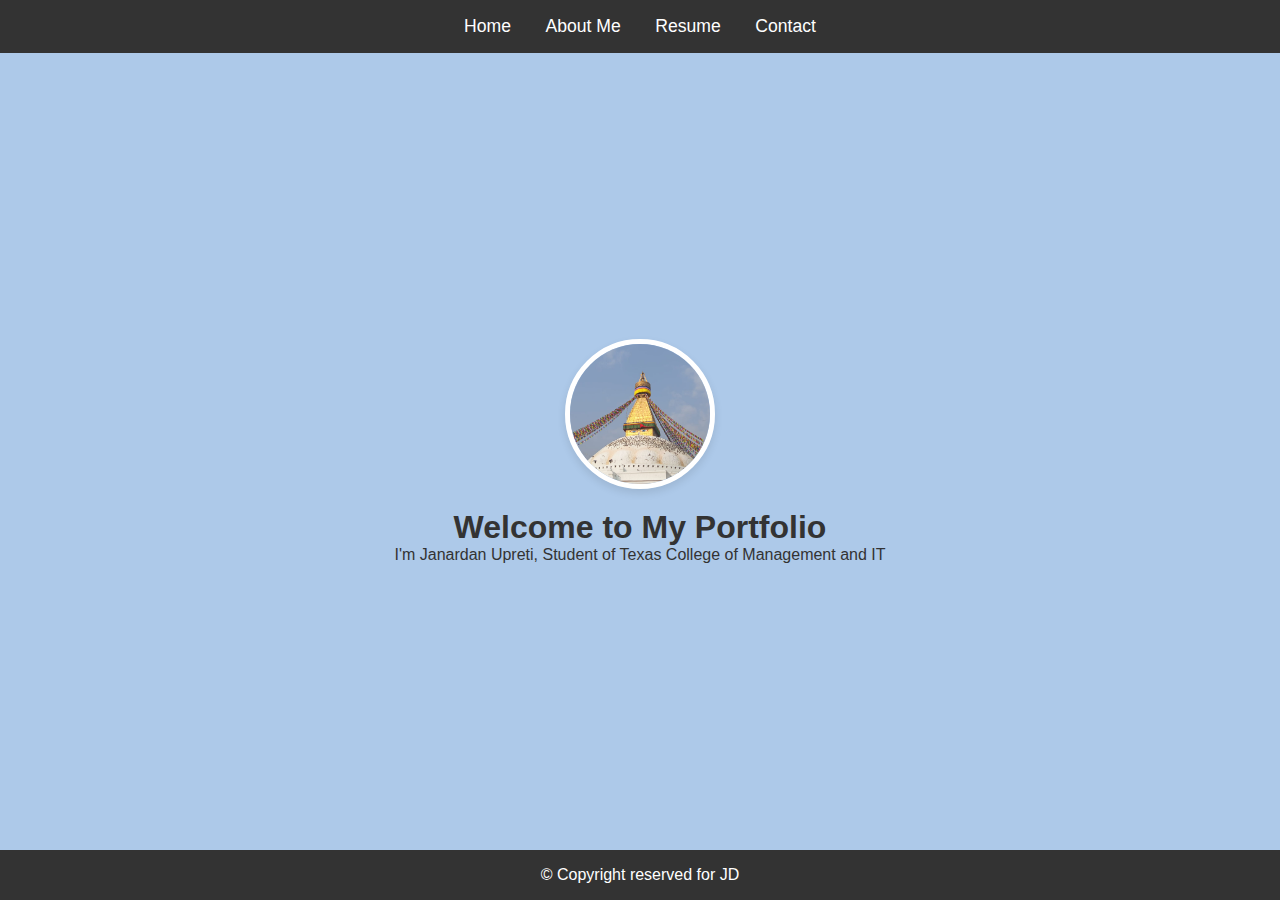
<file: index.html>
<!DOCTYPE html>
<html lang="en">
<head>
    <meta charset="UTF-8">
    <meta name="viewport" content="width=device-width, initial-scale=1.0">
    <title>Home - My Portfolio</title>
    <link rel="stylesheet" href="style.css">
</head>
<body>
    <header>
        <nav>
            <a href="/index.html">Home</a>
            <a href="/about.html">About Me</a>
            <a href="/resume.html">Resume</a>
            <a href="/contact.html">Contact</a>
        </nav>
    </header>

    <section class="intro">
        <div class="photo-container">
            <img src="./img/pvp.jpg" alt="Your Name" class="photo">
        </div>
        <h1>Welcome to My Portfolio</h1>
        <p>I'm Janardan Upreti, Student of Texas College of Management and IT</p>
    </section>

    <footer>
        <p>&copy; Copyright reserved for JD</p>
    </footer>
</body>
</html>
</file>
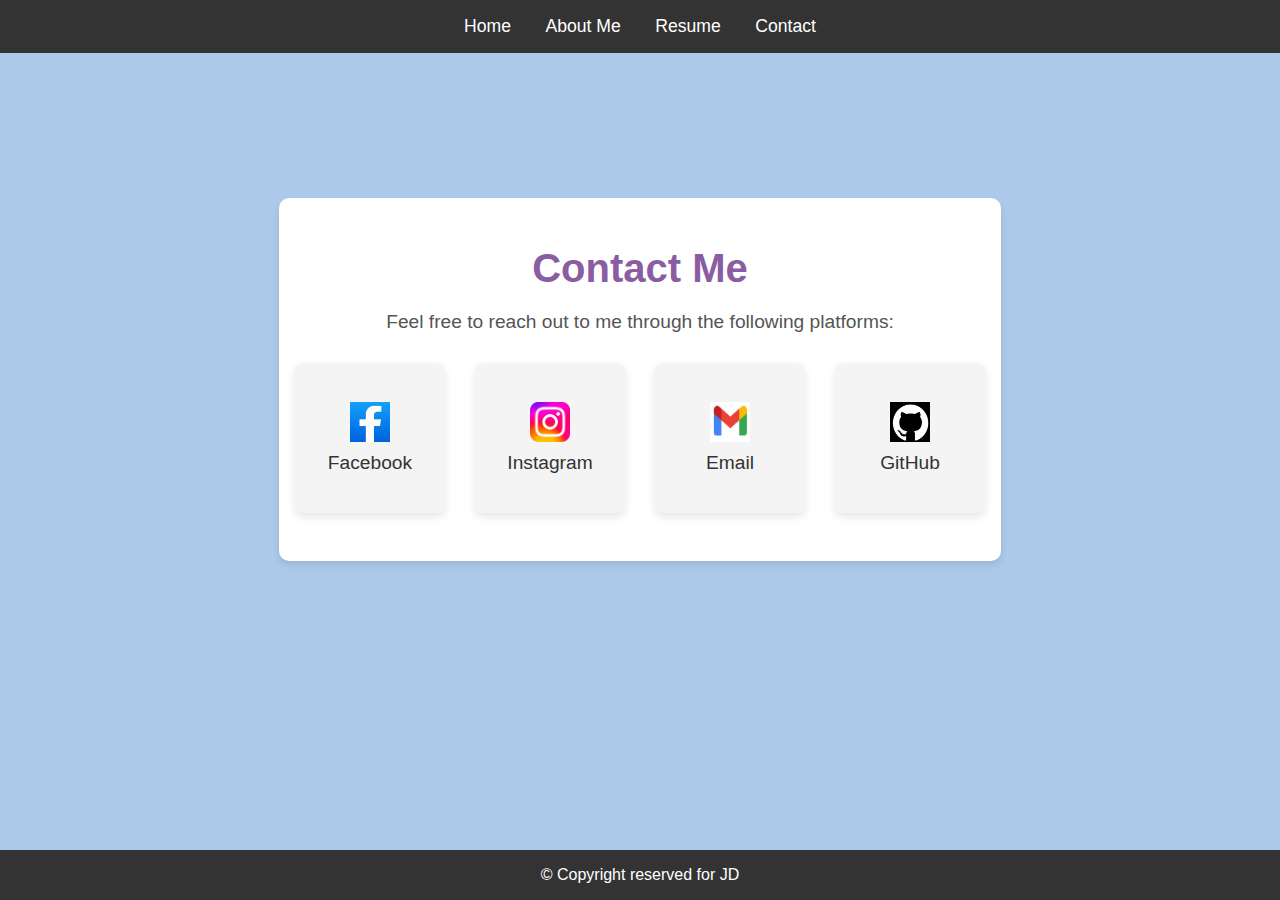
<file: contact.html>
<!DOCTYPE html>
<html lang="en">
  <head>
    <meta charset="UTF-8" />
    <meta name="viewport" content="width=device-width, initial-scale=1.0" />
    <title>Contact - My Portfolio</title>
    <link rel="stylesheet" href="/style.css" />
  </head>
  <body>
    <header>
      <nav>
        <a href="/index.html">Home</a>
        <a href="/about.html">About Me</a>
        <a href="/resume.html">Resume</a>
        <a href="/contact.html">Contact</a>
      </nav>
    </header>

    <section id="contact">
      <h2>Contact Me</h2>
      <p>Feel free to reach out to me through the following platforms:</p>

      <div class="contact-links">
        <a
          href="https://www.facebook.com/janardan.upreti.98"
          target="_blank"
          class="contact-link facebook"
        >
          <img src="./img/face.png" alt="Facebook" />
          Facebook
        </a>
        <a
          href="https://www.instagram.com/janardan.upreti/"
          target="_blank"
          class="contact-link instagram"
        >
          <img src="./img/insta.png" alt="Instagram" />
          Instagram
        </a>
        <a href="mailto:jdupreti123@gmail.com" class="contact-link email">
          <img src="./img/mail.png" alt="Email" />
          Email
        </a>
        <a href="https://github.com/Janardan-glicth" class="contact-link email">
          <img src="./img/git.png" alt="Email" />
          GitHub
        </a>
      </div>
    </section>

    <footer>
      <p>&copy;  Copyright reserved for JD</p>
    </footer>
  </body>
</html>
</file>
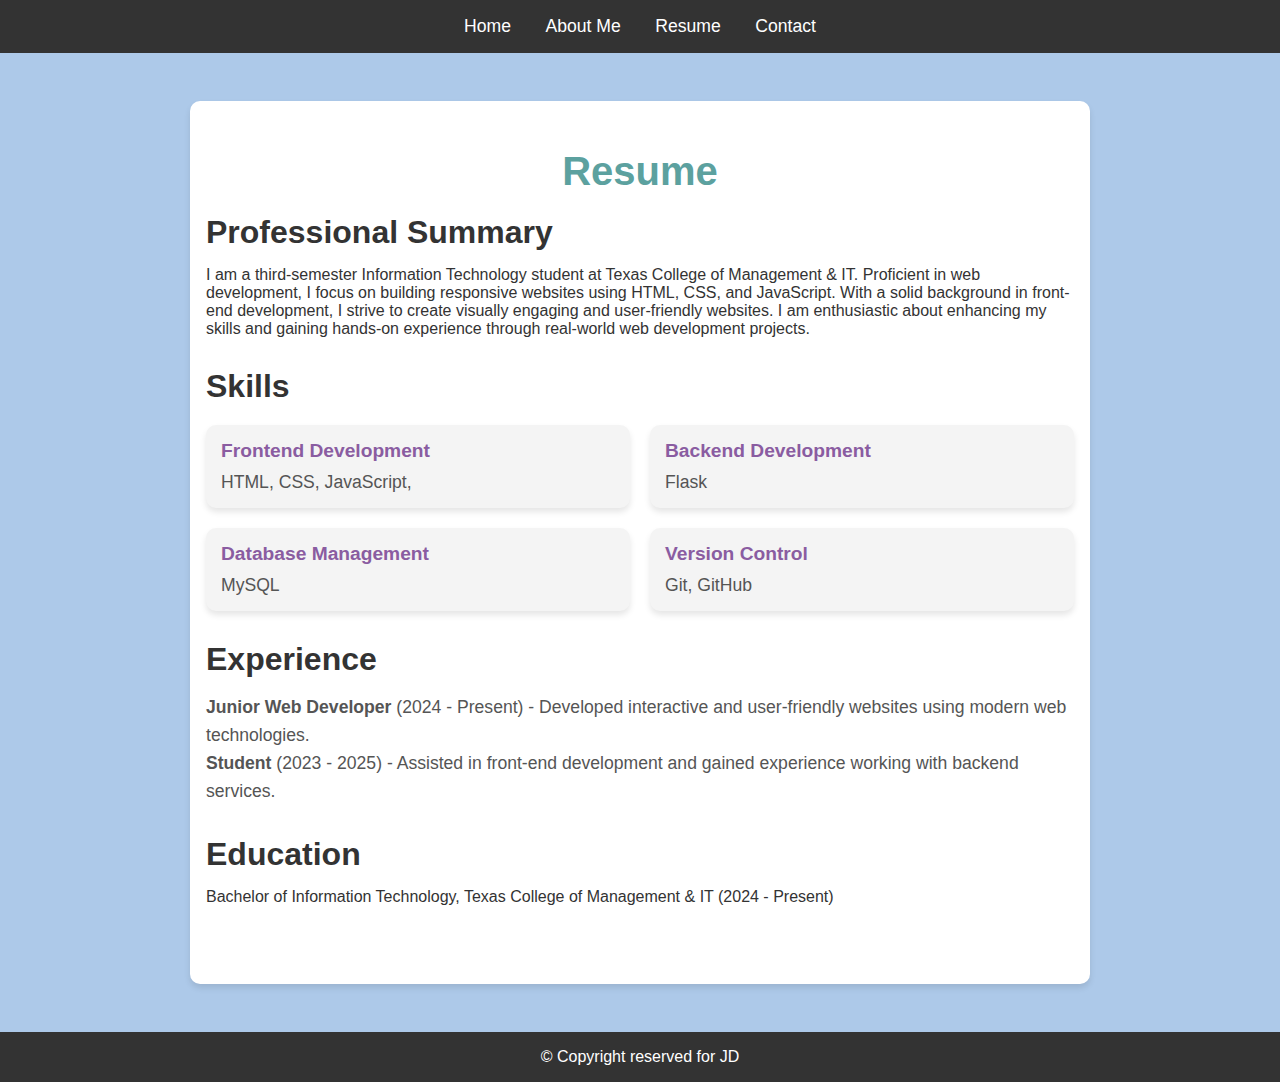
<file: resume.html>
<!DOCTYPE html>
<html lang="en">
  <head>
    <meta charset="UTF-8" />
    <meta name="viewport" content="width=device-width, initial-scale=1.0" />
    <title>Resume - My Portfolio</title>
    <link rel="stylesheet" href="style.css" />
  </head>
  <body>
    <header>
      <nav>
        <a href="/index.html">Home</a>
        <a href="/about.html">About Me</a>
        <a href="/resume.html">Resume</a>
        <a href="/contact.html">Contact</a>
      </nav>
    </header>

    <section id="resume">
      <h2>Resume</h2>

      <div class="section">
        <h3>Professional Summary</h3>
        <p>
          I am a third-semester Information Technology student at Texas College
          of Management & IT. Proficient in web development, I focus on building
          responsive websites using HTML, CSS, and JavaScript. With a solid
          background in front-end development, I strive to create visually
          engaging and user-friendly websites. I am enthusiastic about enhancing
          my skills and gaining hands-on experience through real-world web
          development projects.
        </p>
      </div>

      <div class="section">
        <h3>Skills</h3>
        <div class="skills">
          <div class="skill">
            <h4>Frontend Development</h4>
            <p>HTML, CSS, JavaScript,</p>
          </div>
          <div class="skill">
            <h4>Backend Development</h4>
            <p>Flask</p>
          </div>
          <div class="skill">
            <h4>Database Management</h4>
            <p>MySQL</p>
          </div>
          <div class="skill">
            <h4>Version Control</h4>
            <p>Git, GitHub</p>
          </div>
        </div>
      </div>

      <div class="section">
        <h3>Experience</h3>
        <ul>
          <li>
            <strong>Junior Web Developer</strong> (2024 - Present) - Developed
            interactive and user-friendly websites using modern web
            technologies.
          </li>
          <li>
            <strong>Student</strong> (2023 - 2025) - Assisted in front-end
            development and gained experience working with backend services.
          </li>
        </ul>
      </div>

      <div class="section">
        <h3>Education</h3>
        <p>
          Bachelor of Information Technology, Texas College of Management & IT
          (2024 - Present)
        </p>
      </div>
    </section>

    <footer>
      <p>&copy; Copyright reserved for JD</p>
    </footer>
  </body>
</html>
</file>
<file: style.css>
.photo-container {
  display: flex;
  justify-content: center;
  align-items: center;
  margin-bottom: 20px;
}

.photo {
  width: 150px;
  height: 150px;
  object-fit: cover;
  border-radius: 50%; 
  border: 5px solid #fff; 
  box-shadow: 0px 4px 8px rgba(0, 0, 0, 0.1); 
}

* {
  margin: 0;
  padding: 0;
  box-sizing: border-box;
}

body {
  font-family: Arial, sans-serif;
  background: #adc9e9; 
  color: #333;
  text-align: center;
  height: 100vh;
  display: flex;
  flex-direction: column;
  justify-content: space-between;
}

header {
  background-color: #333;
  padding: 1em 0;
}

nav a {
  color: white;
  text-decoration: none;
  margin: 0 15px;
  font-size: 1.1em;
}

#home {
  padding: 5em 1em;
  background-color: #fff;
  border-radius: 10px;
  margin: 20px auto;
  max-width: 900px;
  text-align: center;
}

#home h1 {
  font-size: 3em;
  color: #6ba9d9;
}

#home p {
  font-size: 1.2em;
  color: #555;
}

.intro{
  flex: 1;
  display: grid;
  place-content: center;
}
#about {
  padding: 3em 1em;
  max-width: 900px;
  margin: 3em auto;
  background-color: #fff;
  border-radius: 10px;
  box-shadow: 0px 4px 6px rgba(0, 0, 0, 0.1);
  color: #333;
  text-align: center;
}

#about h2 {
  font-size: 2.5em;
  margin-bottom: 30px;
  color: #67a9ca;
  text-transform: uppercase;
  font-weight: bold;
  letter-spacing: 1px;
}

#about .about-container {
  display: flex;
  flex-direction: row;
  justify-content: center;
  align-items: center;
  gap: 30px;
  flex-wrap: wrap;
}

#about .about-photo {
  flex: 0 0 200px;
  display: flex;
  justify-content: center;
}

#about .about-photo-img {
  width: 150px;
  height: 150px;
  object-fit: cover;
  border-radius: 50%;
  border: 5px solid #fff;
  box-shadow: 0px 4px 8px rgba(0, 0, 0, 0.1);
  transition: transform 0.3s ease;
}

#about .about-photo-img:hover {
  transform: scale(1.1);
}

#about .about-content {
  max-width: 500px;
  text-align: left;
  font-size: 1.2em;
  color: #555;
  line-height: 1.8em;
}

#about .about-content h3 {
  font-size: 2em;
  margin-top: 20px;
  color: #5ca195;
  text-transform: uppercase;
  font-weight: 600;
}

#about .about-content p {
  margin-bottom: 15px;
}

#about .info-card {
  background-color: #f4f4f4;
  padding: 20px;
  margin: 20px 0;
  border-radius: 10px;
  box-shadow: 0 4px 6px rgba(0, 0, 0, 0.1);
  transition: all 0.3s ease;
}

#about .info-card:hover {
  background-color: #71f9e9;
  box-shadow: 0 8px 12px rgba(0, 0, 0, 0.15);
}

#about .info-card p strong {
  color: #5c99a1;
  font-weight: 600;
}

#resume {
  padding: 3em 1em;
  max-width: 900px;
  margin: 3em auto;
  background-color: #fff;
  border-radius: 10px;
  box-shadow: 0px 4px 6px rgba(0, 0, 0, 0.1);
}

#resume h2 {
  font-size: 2.5em;
  margin-bottom: 20px;
  color: #5ca19f;
}

#resume h3 {
  font-size: 2em;
  margin: 15px 0;
  color: #333;
}

#resume .section {
  margin-bottom: 30px;
  text-align: left;
}

#resume .section ul {
  list-style-type: none;
}

#resume .section ul li {
  font-size: 1.1em;
  line-height: 1.6em;
  color: #555;
}

#resume .skills {
  display: grid;
  grid-template-columns: 1fr 1fr;
  gap: 20px;
  margin-top: 20px;
}

#resume .skill {
  background-color: #f4f4f4;
  padding: 15px;
  border-radius: 10px;
  box-shadow: 0 4px 6px rgba(0, 0, 0, 0.1);
}

#resume .skill h4 {
  font-size: 1.2em;
  color: #8a5ca1;
  margin-bottom: 10px;
}

#resume .skill p {
  font-size: 1.1em;
  color: #555;
}

#contact {
  padding: 3em 1em;
  max-width: 900px;
  margin: auto;
  background-color: #fff;
  border-radius: 10px;
  box-shadow: 0px 4px 6px rgba(0, 0, 0, 0.1);
  display: grid;
  place-content: center;
}

#contact h2 {
  font-size: 2.5em;
  margin-bottom: 20px;
  color: #8a5ca1;
}

#contact p {
  font-size: 1.2em;
  color: #555;
  margin-bottom: 30px;
}

.contact-links {
  display: flex;
  justify-content: center;
  gap: 30px;
}

.contact-link {
  text-decoration: none;
  color: #333;
  display: flex;
  flex-direction: column;
  align-items: center;
  font-size: 1.2em;
  transition: transform 0.3s ease, color 0.3s ease;
  padding: 10px 20px;
  background-color: #f4f4f4;
  border-radius: 8px;
  box-shadow: 0px 4px 8px rgba(0, 0, 0, 0.1);
  width: 150px;
  height: 150px;
  justify-content: center;
  text-align: center;
}

.contact-link img {
  width: 40px;
  height: 40px;
  margin-bottom: 10px;
}

.contact-link:hover {
  transform: translateY(-5px);
  color: #8a5ca1;
  background-color: #71b3f9; 
  box-shadow: 0px 8px 12px rgba(0, 0, 0, 0.2);
}

footer {
  padding: 1em;
  background-color: #333;
  color: white;
  text-align: center;
  margin-top: auto;
}

nav a:hover {
  text-decoration: underline;
  color: #71bef9; 
}
</file>
